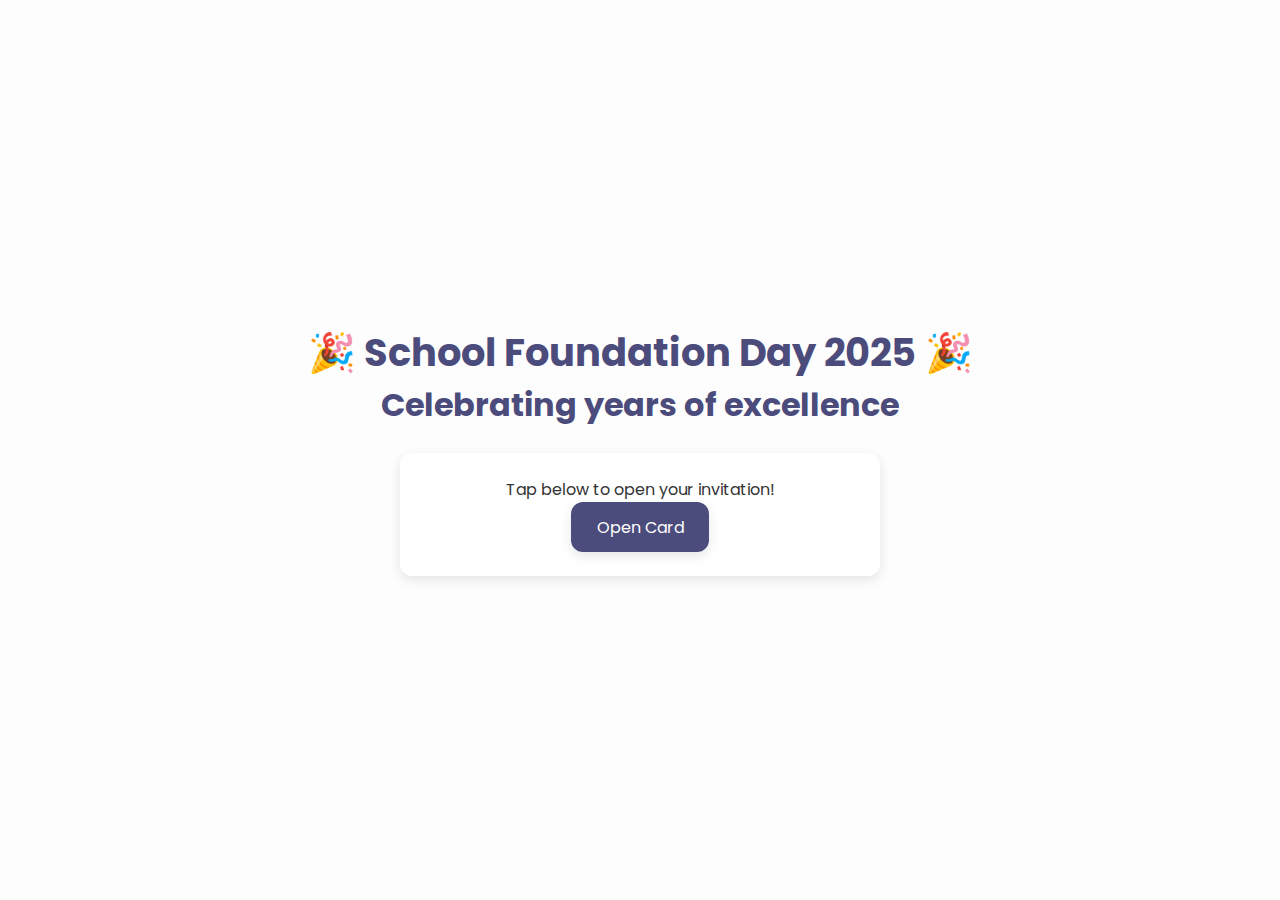
<file: index.html>
<!DOCTYPE html>
<html lang="en">
<head>
  <meta charset="UTF-8" />
  <meta name="viewport" content="width=device-width, initial-scale=1.0" />
  <title>School Foundation Day 2025</title>
  <link href="https://fonts.googleapis.com/css2?family=Poppins:wght@300;400;600&display=swap" rel="stylesheet" />
  <link rel="stylesheet" href="style.css" />
</head>
<body>
  <header>
    <h1>🎉 School Foundation Day 2025 🎉</h1>
    <h2>Celebrating years of excellence</h2>
  </header>
  <section class="card" style="text-align:center;">
    <p>Tap below to open your invitation!</p>
    <button onclick="window.location.href='invite.html'">Open Card</button>
  </section>
</body>
</html>
</file>
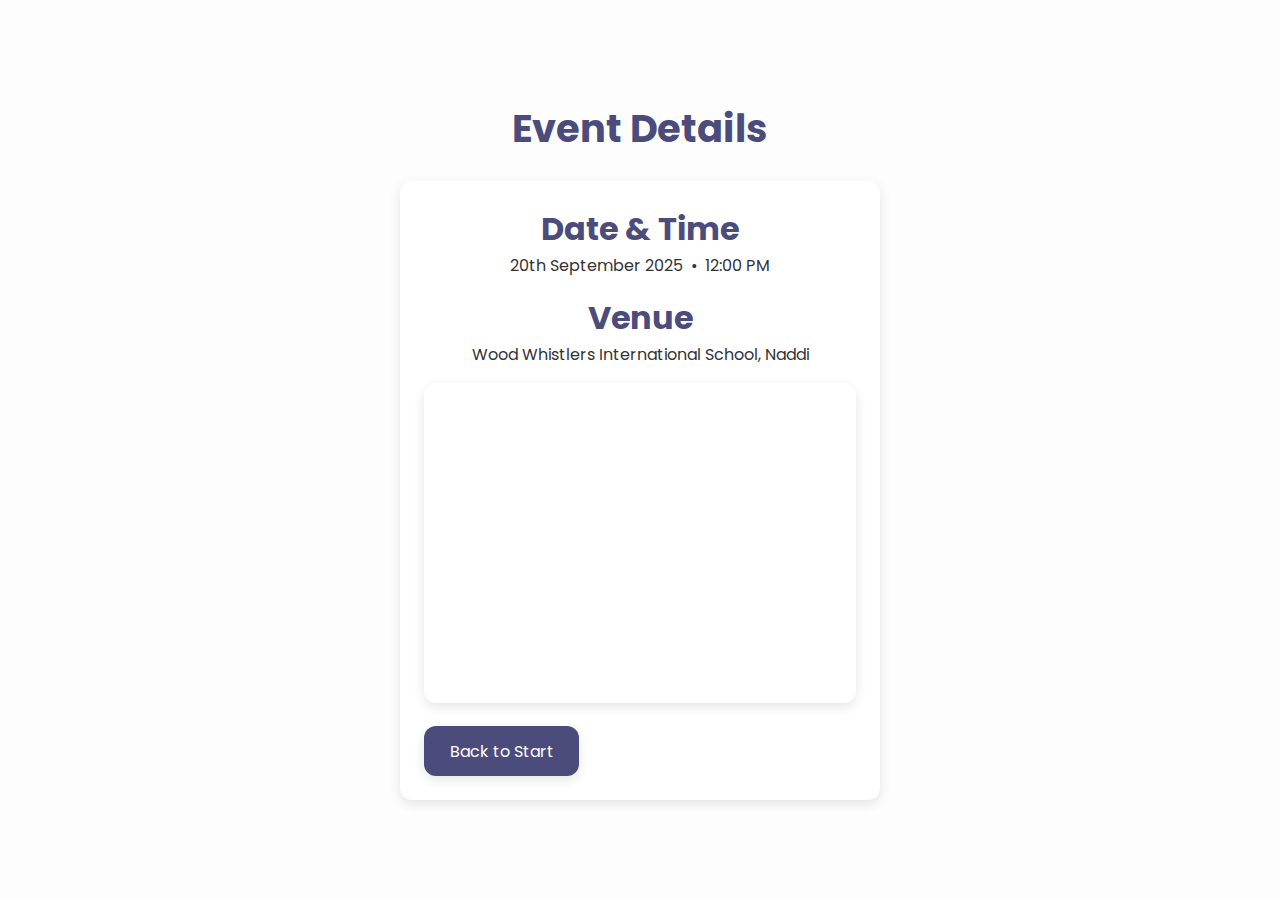
<file: details.html>
<!DOCTYPE html>
<html lang="en">
<head>
  <meta charset="UTF-8" />
  <meta name="viewport" content="width=device-width, initial-scale=1.0" />
  <title>Event Details</title>
  <link href="https://fonts.googleapis.com/css2?family=Poppins:wght@300;400;600&display=swap" rel="stylesheet" />
  <link rel="stylesheet" href="style.css" />
  <style>
    iframe{width:100%;border:none;border-radius:var(--radius);box-shadow:var(--shadow);min-height:320px;}
    .info{margin-bottom:1rem;text-align:center;}
  </style>
</head>
<body>
  <header>
    <h1>Event Details</h1>
  </header>
  <section class="panel">
    <div class="info">
      <h2>Date &amp; Time</h2>
      <p>20th September 2025 &nbsp;•&nbsp; 12:00&nbsp;PM</p>
    </div>
    <div class="info">
      <h2>Venue</h2>
      <p>Wood Whistlers International School, Naddi</p>
    </div>
    <iframe
      src="https://www.google.com/maps/embed/v1/place?key=YOUR_GOOGLE_MAPS_API_KEY&q=Wood+Whistlers+International+School+Naddi"
      allowfullscreen
      loading="lazy"
      referrerpolicy="no-referrer-when-downgrade"></iframe>
    <button style="margin-top:1rem;" onclick="window.location.href='index.html'">Back to Start</button>
  </section>
</body>
</html>
</file>
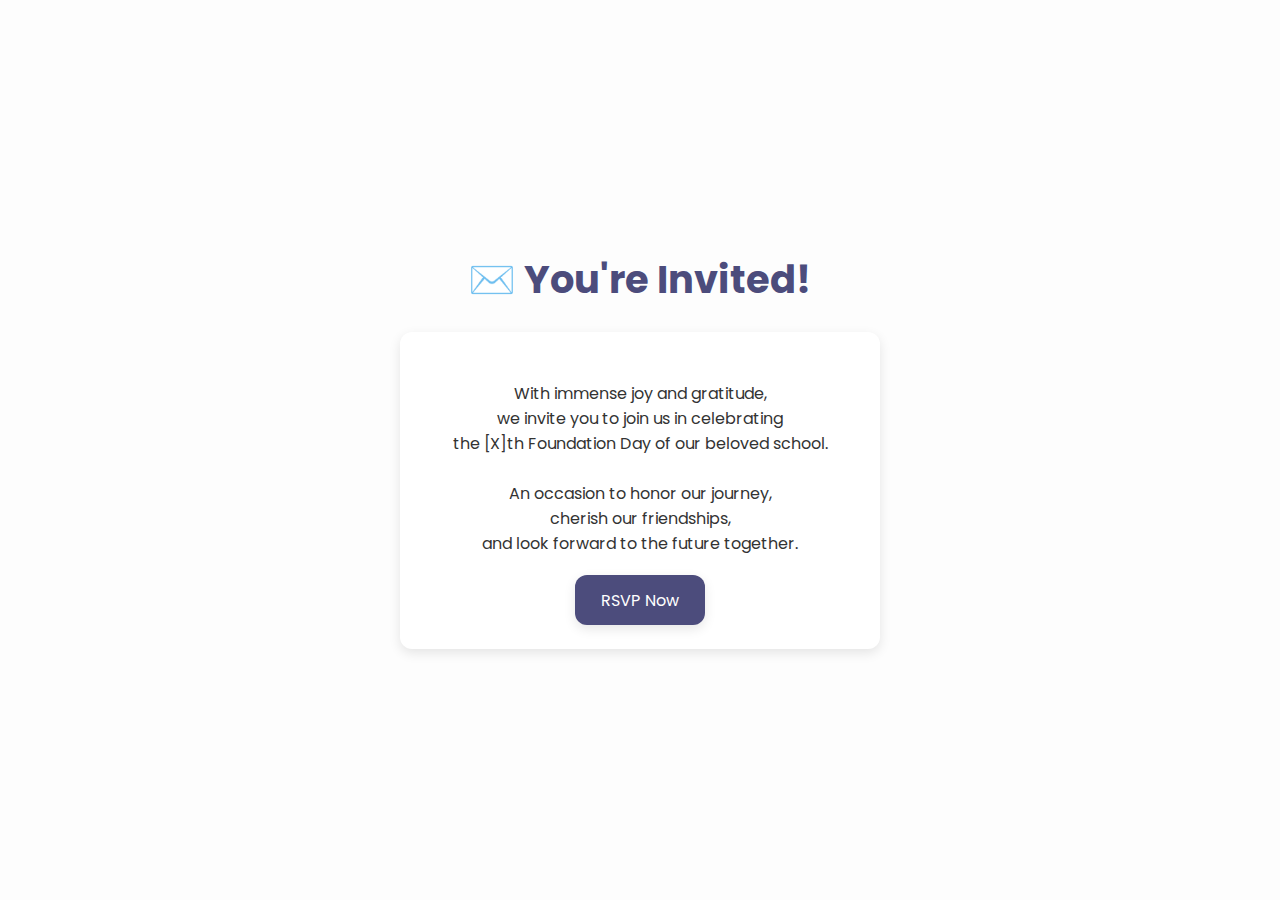
<file: invite.html>
<!DOCTYPE html>
<html lang="en">
<head>
  <meta charset="UTF-8" />
  <meta name="viewport" content="width=device-width, initial-scale=1.0" />
  <title>Your Invitation</title>
  <link href="https://fonts.googleapis.com/css2?family=Poppins:wght@300;400;600&display=swap" rel="stylesheet" />
  <link rel="stylesheet" href="style.css" />
</head>
<body>
  <header>
    <h1>✉️ You're Invited!</h1>
  </header>
  <section class="panel" style="text-align:center;">
    <p style="white-space:pre-line; margin-bottom:1.2rem;">
With immense joy and gratitude,
we invite you to join us in celebrating
the [X]th Foundation Day of our beloved school.

An occasion to honor our journey,
cherish our friendships,
and look forward to the future together.</p>
    <button onclick="window.location.href='rsvp.html'">RSVP Now</button>
  </section>
</body>
</html>
</file>
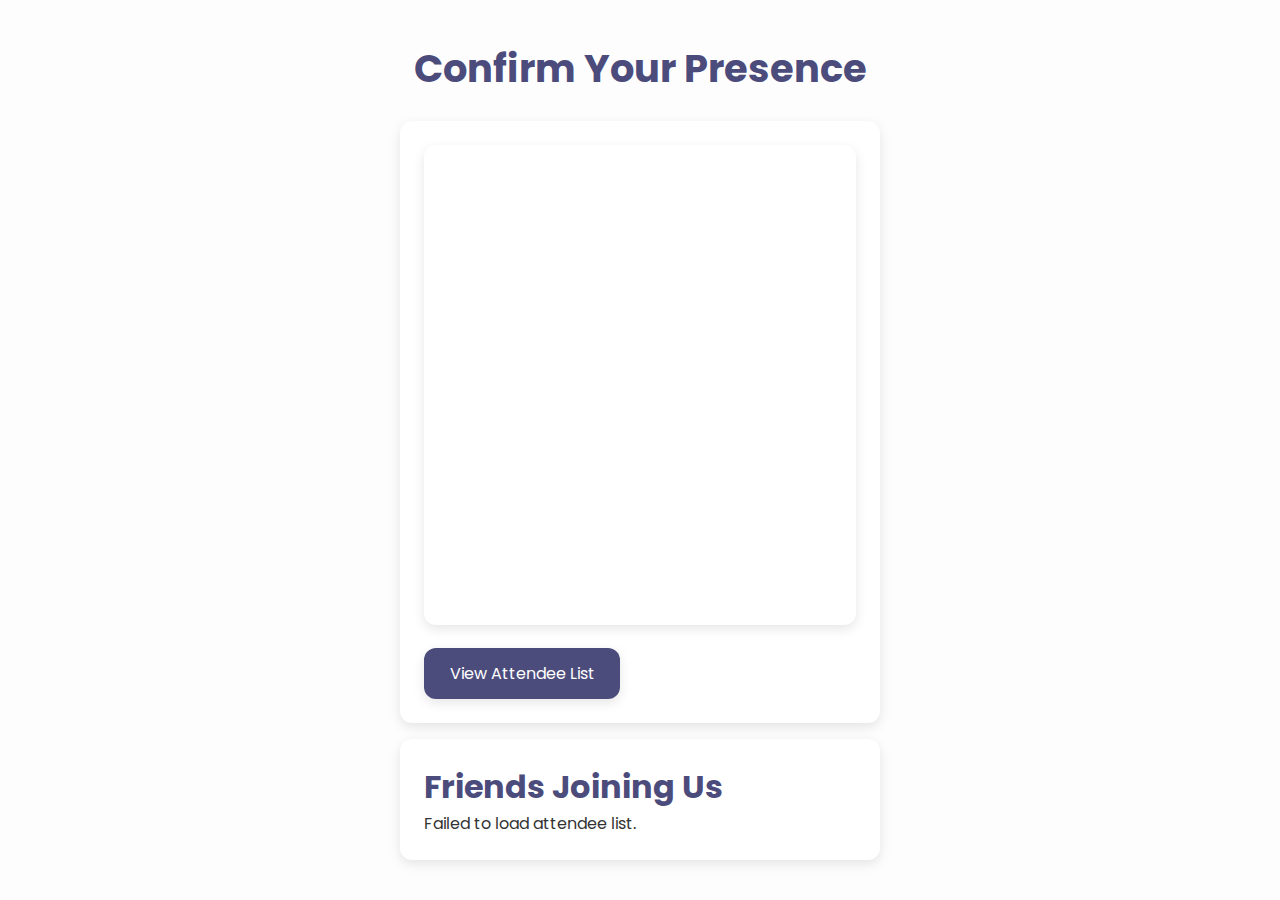
<file: rsvp.html>
<!DOCTYPE html>
<html lang="en">
<head>
  <meta charset="UTF-8" />
  <meta name="viewport" content="width=device-width, initial-scale=1.0" />
  <title>RSVP</title>
  <link href="https://fonts.googleapis.com/css2?family=Poppins:wght@300;400;600&display=swap" rel="stylesheet" />
  <link rel="stylesheet" href="style.css" />
  <style>
    iframe{width:100%;border:none;border-radius:var(--radius);box-shadow:var(--shadow);min-height:480px;}
  </style>
</head>
<body>
  <header>
    <h1>Confirm Your Presence</h1>
  </header>
  <section class="panel">
    <iframe src="https://forms.gle/XGtMi9tp3zwJ5NH19" title="RSVP Form" allowfullscreen></iframe>
    <button style="margin-top:1rem;" onclick="document.getElementById('list').scrollIntoView({behavior:'smooth'});">View Attendee List</button>
  </section>
  <section id="list" class="panel attendees">
    <h2>Friends Joining Us</h2>
    <div id="attendeeTableWrapper"><p>Loading...</p></div>
  </section>

  <script>
    // Fetch attendee names from Google Sheets CSV via cors proxy
    const csvUrl = 'https://corsproxy.io/https://docs.google.com/spreadsheets/d/e/2PACX-1vTH-k5gYoL-lE_qnjw4hySKqvaTUHdZAsfq6yIrJc2gzh88PxGg38Tu3WjmVkJW57z7cN64WK090bib/pub?gid=472152070&single=true&output=csv';

    fetch(csvUrl)
      .then(res => res.text())
      .then(text => {
        const rows = text.trim().split(/\r?\n/).map(r=>r.split(','));
        const headers = rows[0];
        const attendCol = headers.findIndex(h=>/I will attend\./i.test(h));
        const nameCol = headers.findIndex(h=>/Your Name\./i.test(h));
        const attendees = rows.slice(1)
          .filter(r=> r[attendCol] && r[attendCol].trim() !== '')
          .map(r=> r[nameCol].replace(/"/g,''))
          .filter(Boolean);

        const wrapper = document.getElementById('attendeeTableWrapper');
        if (!attendees.length) {
          wrapper.innerHTML = '<p>No attendees yet. Be the first!</p>';
          return;
        }
        let html = '<table><thead><tr><th>#</th><th>Name</th></tr></thead><tbody>';
        attendees.forEach((name, idx) => { html += `<tr><td>${idx+1}</td><td>${name}</td></tr>`; });
        html += '</tbody></table>';
        wrapper.innerHTML = html;
      })
      .catch(err => {
        document.getElementById('attendeeTableWrapper').innerHTML = '<p>Failed to load attendee list.</p>';
        console.error(err);
      });
  </script>
</body>
</html>
</file>
<file: style.css>
/* School Foundation Day Invitation - common styles */
:root {
  --primary: #4c4c7c;
  --accent: #ff6b6b;
  --gold: #ffd56b;
  --bg: #fdfdfd;
  --text: #333;
  --radius: 12px;
  --shadow: 0 4px 12px rgba(0,0,0,0.1);
}
*{box-sizing:border-box;margin:0;padding:0;font-family:'Poppins',sans-serif;}
body{
  background:var(--bg);
  color:var(--text);
  min-height:100vh;
  display:flex;
  flex-direction:column;
  align-items:center;
  justify-content:center;
  padding:1.2rem;
}
header{
  text-align:center;
  margin-bottom:1.5rem;
}
button, .btn{
  background:var(--primary);
  color:#fff;
  border:none;
  padding:0.8rem 1.6rem;
  font-size:1rem;
  border-radius:var(--radius);
  box-shadow:var(--shadow);
  cursor:pointer;
  transition:background 0.3s;
}
button:hover{background:var(--accent);}
.card, .panel{
  background:#fff;
  border-radius:var(--radius);
  box-shadow:var(--shadow);
  padding:1.5rem;
  max-width:480px;
  width:100%;
}
.attendees{
  margin-top:1rem;
}
/* Responsive Typography */
h1{font-size:clamp(1.8rem,5vw,2.4rem);color:var(--primary);}
h2{font-size:clamp(1.4rem,4.5vw,2rem);color:var(--primary);}

/* Table styling */
table{width:100%;border-collapse:collapse;margin-top:0.8rem;}
th,td{padding:0.6rem;border-bottom:1px solid #ddd;text-align:left;}
th{background:var(--gold);color:#000;font-weight:600;}
</file>
